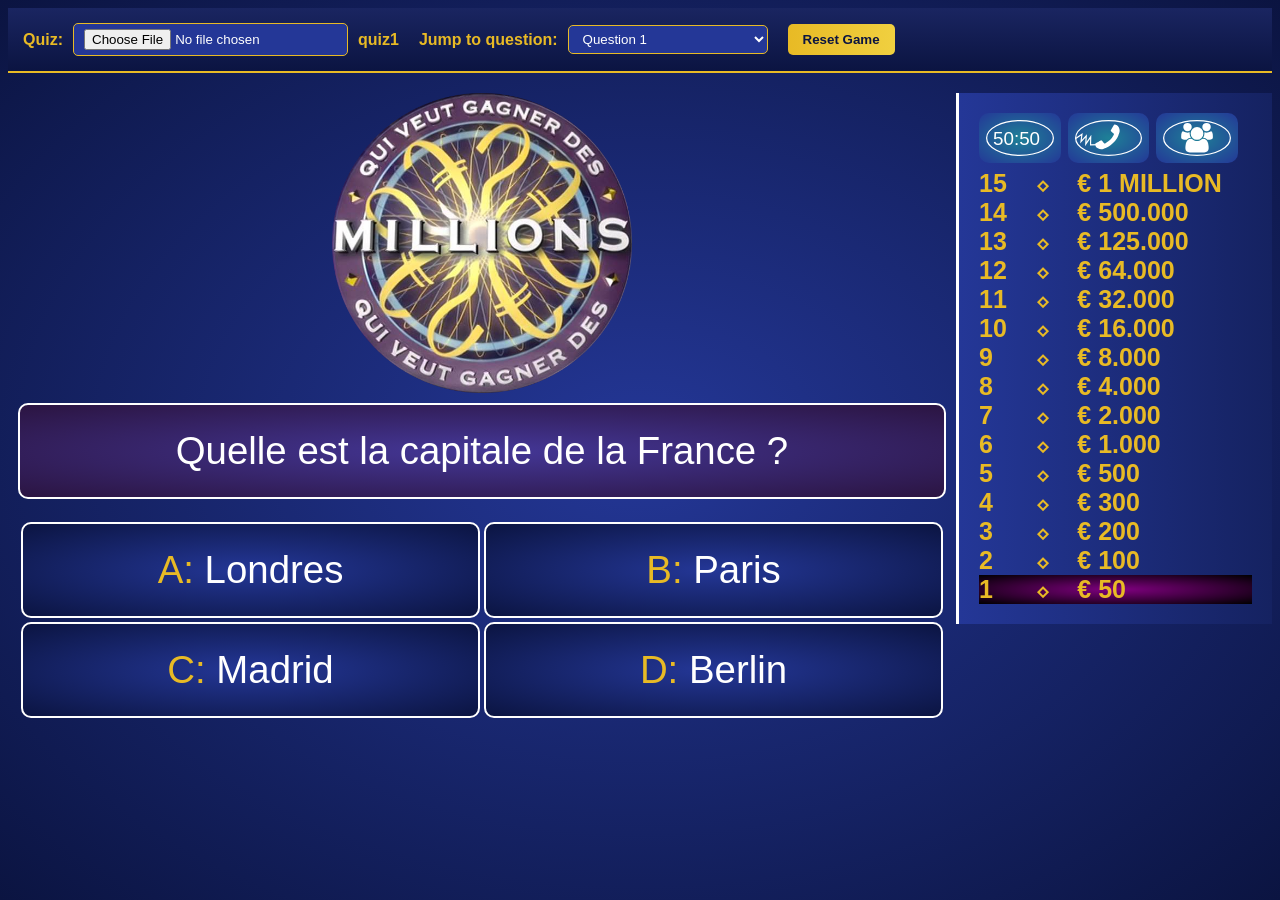
<file: index.html>
<html>
  <head>
    <meta charset="utf-8">
    <title>Qui veut gagner des millions?</title>
    <meta name="description" content="" />
    <meta name="author" content="" />
    <meta name="viewport" content="width=device-width, initial-scale=1" />

    <link href='//fonts.googleapis.com/css?family=Raleway' rel='stylesheet'>
    <link href='//fonts.googleapis.com/css?family=Aldrich' rel='stylesheet'>
    <link rel="stylesheet" href="styles/index.css" />

    <!--<link rel="icon" type="image/png" href="images/favicon.png">-->
  </head>
  <body>
    <div id="controls">
      <div id="quizSelector">
        <label for="quizFile">Quiz:</label>
        <input type="file" id="quizFile" accept=".xml" />
        <span id="currentQuiz">quiz1</span>
      </div>
      <div id="questionSelector">
        <label for="questionJump">Jump to question:</label>
        <select id="questionJump"></select>
      </div>
      <button id="resetGame">Reset Game</button>
    </div>
    <div id="main">
      <div id="logo"><img id="logoimg" width="300px" src="images/logo.png" /></div>
      <div id="qanda">
        <div id="question" class="element"></div>
        <table id="table">
          <tr>
            <td>
              <div id="element0" class="element"><span class="goldenLetter">A: </span><span id="ans1"></span></div>
            </td>
            <td width="50%">
              <div id="element1" class="element"><span class="goldenLetter">B: </span><span id="ans2"></span></div>
            </td>
          </tr>
          <tr>
            <td width="50%">
              <div id="element2" class="element"><span class="goldenLetter">C: </span><span id="ans3"></span></div>
            </td>
            <td width="50%">
              <div id="element3" class="element"><span class="goldenLetter">D: </span><span id="ans4"></span></div>
            </td>
          </tr>
        </table>
      </div>
    </div>


    <div id="ranking">
      <div id="joker">
        <img id="joker_5050" class="joker" src="images/joker_5050.svg" height="50"/>
        <img id="joker_tel" class="joker" src="images/joker_tel.svg" height="50"/>
        <img id="joker_pub" class="joker" src="images/joker_pub.svg" height="50"/>
      </div>

      <div id="r_15">15&nbsp;&nbsp;&nbsp;&nbsp;⬦&nbsp;&nbsp;&nbsp;&nbsp;€ 1 MILLION</div>
      <div id="r_14">14&nbsp;&nbsp;&nbsp;&nbsp;⬦&nbsp;&nbsp;&nbsp;&nbsp;€ 500.000</div>
      <div id="r_13">13&nbsp;&nbsp;&nbsp;&nbsp;⬦&nbsp;&nbsp;&nbsp;&nbsp;€ 125.000</div>
      <div id="r_12">12&nbsp;&nbsp;&nbsp;&nbsp;⬦&nbsp;&nbsp;&nbsp;&nbsp;€ 64.000</div>
      <div id="r_11">11&nbsp;&nbsp;&nbsp;&nbsp;⬦&nbsp;&nbsp;&nbsp;&nbsp;€ 32.000</div>
      <div id="r_10">10&nbsp;&nbsp;&nbsp;&nbsp;⬦&nbsp;&nbsp;&nbsp;&nbsp;€ 16.000</div>
      <div id="r_9">9&nbsp;&nbsp;&nbsp;&nbsp;&nbsp;&nbsp;⬦&nbsp;&nbsp;&nbsp;&nbsp;€ 8.000</div>
      <div id="r_8">8&nbsp;&nbsp;&nbsp;&nbsp;&nbsp;&nbsp;⬦&nbsp;&nbsp;&nbsp;&nbsp;€ 4.000</div>
      <div id="r_7">7&nbsp;&nbsp;&nbsp;&nbsp;&nbsp;&nbsp;⬦&nbsp;&nbsp;&nbsp;&nbsp;€ 2.000</div>
      <div id="r_6">6&nbsp;&nbsp;&nbsp;&nbsp;&nbsp;&nbsp;⬦&nbsp;&nbsp;&nbsp;&nbsp;€ 1.000</div>
      <div id="r_5">5&nbsp;&nbsp;&nbsp;&nbsp;&nbsp;&nbsp;⬦&nbsp;&nbsp;&nbsp;&nbsp;€ 500</div>
      <div id="r_4">4&nbsp;&nbsp;&nbsp;&nbsp;&nbsp;&nbsp;⬦&nbsp;&nbsp;&nbsp;&nbsp;€ 300</div>
      <div id="r_3">3&nbsp;&nbsp;&nbsp;&nbsp;&nbsp;&nbsp;⬦&nbsp;&nbsp;&nbsp;&nbsp;€ 200</div>
      <div id="r_2">2&nbsp;&nbsp;&nbsp;&nbsp;&nbsp;&nbsp;⬦&nbsp;&nbsp;&nbsp;&nbsp;€ 100</div>
      <div id="r_1">1&nbsp;&nbsp;&nbsp;&nbsp;&nbsp;&nbsp;⬦&nbsp;&nbsp;&nbsp;&nbsp;€ 50</div>
    </div>

    <script src="scripts/quizMain.js" type="text/javascript"></script>
    <noscript>
      <div class="pane-noscript">Bitte aktiviere JavaScript für die Funktionalität dieser atemberaubenden interaktiven Website!
      </div>
    </noscript>
  </body>
</html>
</file>
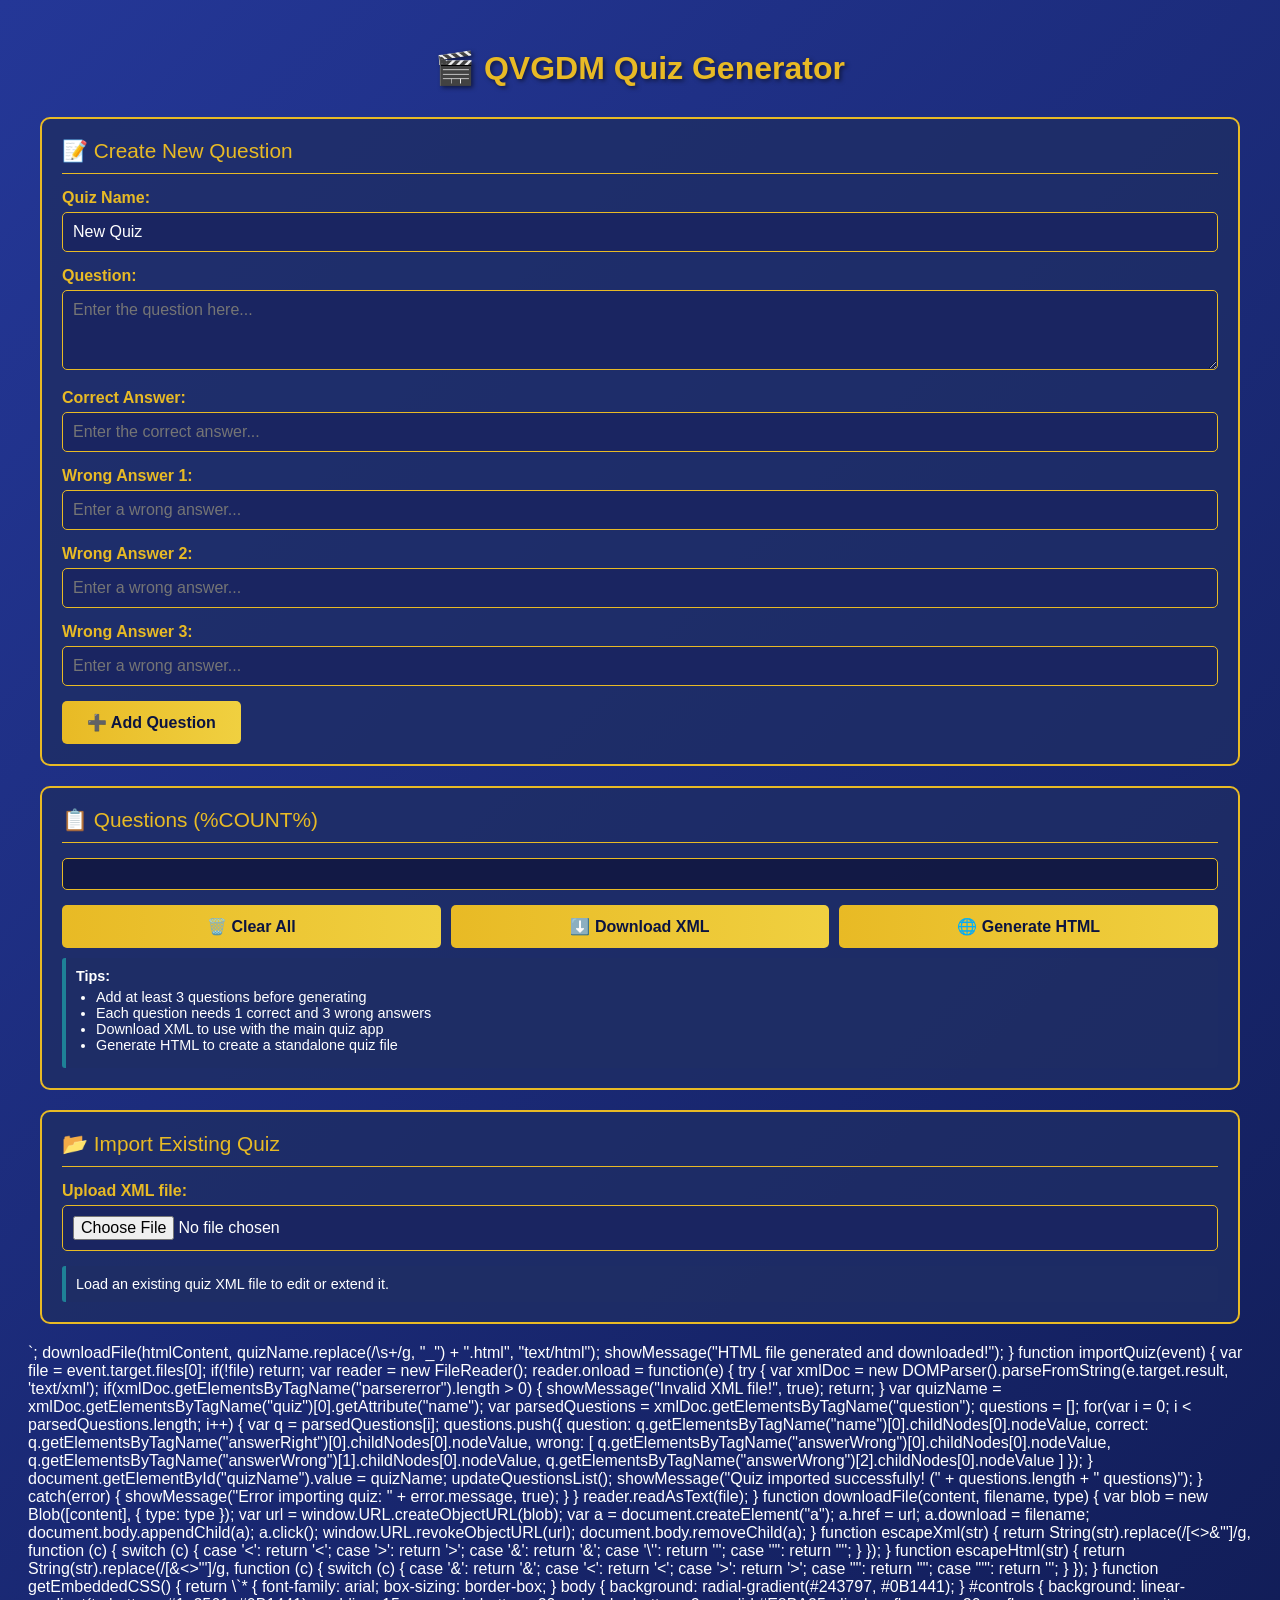
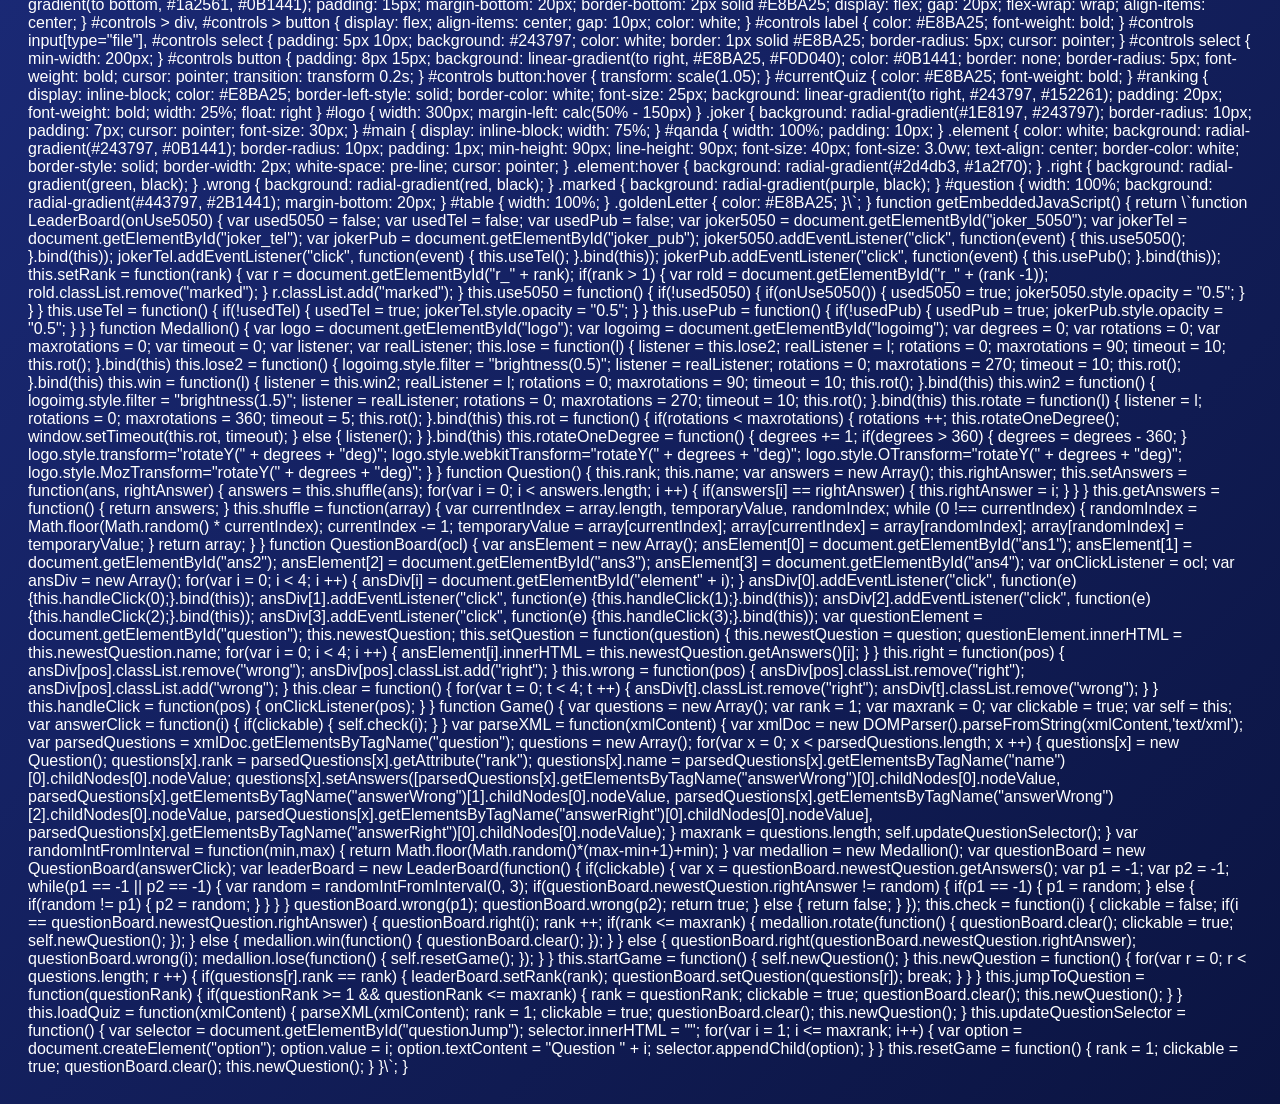
<file: quiz-generator.html>
<!DOCTYPE html>
<html>
<head>
    <meta charset="utf-8">
    <title>QVGDM Quiz Generator</title>
    <meta name="viewport" content="width=device-width, initial-scale=1" />
    <link href='//fonts.googleapis.com/css?family=Raleway' rel='stylesheet'>
    <link href='//fonts.googleapis.com/css?family=Aldrich' rel='stylesheet'>
    <style>
        * {
            font-family: Arial, sans-serif;
            box-sizing: border-box;
        }
        
        body {
            background: linear-gradient(135deg, #243797 0%, #0B1441 100%);
            color: white;
            padding: 20px;
            min-height: 100vh;
        }
        
        .container {
            max-width: 1200px;
            margin: 0 auto;
        }
        
        h1 {
            text-align: center;
            color: #E8BA25;
            margin-bottom: 30px;
            text-shadow: 2px 2px 4px rgba(0,0,0,0.5);
        }
        
        .generator-section {
            background: rgba(30, 45, 100, 0.8);
            border: 2px solid #E8BA25;
            border-radius: 10px;
            padding: 20px;
            margin-bottom: 20px;
        }
        
        .section-title {
            color: #E8BA25;
            font-size: 1.3em;
            margin-bottom: 15px;
            border-bottom: 1px solid #E8BA25;
            padding-bottom: 10px;
        }
        
        .form-group {
            margin-bottom: 15px;
        }
        
        label {
            display: block;
            color: #E8BA25;
            font-weight: bold;
            margin-bottom: 5px;
        }
        
        input[type="text"],
        input[type="file"],
        textarea,
        select {
            width: 100%;
            padding: 10px;
            background: #1a2561;
            color: white;
            border: 1px solid #E8BA25;
            border-radius: 5px;
            font-size: 1em;
        }
        
        textarea {
            resize: vertical;
            min-height: 80px;
        }
        
        button {
            background: linear-gradient(to right, #E8BA25, #F0D040);
            color: #0B1441;
            border: none;
            padding: 12px 25px;
            border-radius: 5px;
            font-weight: bold;
            cursor: pointer;
            font-size: 1em;
            transition: transform 0.2s;
        }
        
        button:hover {
            transform: scale(1.05);
        }
        
        button:active {
            transform: scale(0.95);
        }
        
        .question-list {
            background: rgba(15, 20, 60, 0.8);
            border: 1px solid #E8BA25;
            border-radius: 5px;
            padding: 15px;
            max-height: 400px;
            overflow-y: auto;
        }
        
        .question-item {
            background: rgba(30, 45, 100, 0.8);
            border-left: 4px solid #E8BA25;
            padding: 10px;
            margin-bottom: 10px;
            border-radius: 3px;
        }
        
        .question-item strong {
            color: #E8BA25;
        }
        
        .question-item button {
            padding: 5px 15px;
            margin-top: 10px;
            font-size: 0.9em;
        }
        
        .button-group {
            display: flex;
            gap: 10px;
            flex-wrap: wrap;
            margin-top: 15px;
        }
        
        .button-group button {
            flex: 1;
            min-width: 150px;
        }
        
        .success-message {
            background: rgba(0, 128, 0, 0.3);
            border: 1px solid #00AA00;
            color: #00FF00;
            padding: 10px;
            border-radius: 5px;
            margin-bottom: 15px;
            display: none;
        }
        
        .error-message {
            background: rgba(128, 0, 0, 0.3);
            border: 1px solid #AA0000;
            color: #FF6666;
            padding: 10px;
            border-radius: 5px;
            margin-bottom: 15px;
            display: none;
        }
        
        .preview-panel {
            display: grid;
            grid-template-columns: 1fr 1fr;
            gap: 20px;
        }
        
        @media (max-width: 768px) {
            .preview-panel {
                grid-template-columns: 1fr;
            }
        }
        
        .info-box {
            background: rgba(30, 45, 100, 0.6);
            border-left: 4px solid #1E8197;
            padding: 10px;
            border-radius: 3px;
            font-size: 0.9em;
            margin-top: 10px;
        }
    </style>
</head>
<body>
    <div class="container">
        <h1>🎬 QVGDM Quiz Generator</h1>
        
        <div class="generator-section">
            <div class="section-title">📝 Create New Question</div>
            
            <div id="successMessage" class="success-message"></div>
            <div id="errorMessage" class="error-message"></div>
            
            <div class="form-group">
                <label for="quizName">Quiz Name:</label>
                <input type="text" id="quizName" placeholder="e.g., My Custom Quiz" value="New Quiz">
            </div>
            
            <div class="form-group">
                <label for="questionText">Question:</label>
                <textarea id="questionText" placeholder="Enter the question here..."></textarea>
            </div>
            
            <div class="form-group">
                <label for="correctAnswer">Correct Answer:</label>
                <input type="text" id="correctAnswer" placeholder="Enter the correct answer...">
            </div>
            
            <div class="form-group">
                <label for="wrongAnswer1">Wrong Answer 1:</label>
                <input type="text" id="wrongAnswer1" placeholder="Enter a wrong answer...">
            </div>
            
            <div class="form-group">
                <label for="wrongAnswer2">Wrong Answer 2:</label>
                <input type="text" id="wrongAnswer2" placeholder="Enter a wrong answer...">
            </div>
            
            <div class="form-group">
                <label for="wrongAnswer3">Wrong Answer 3:</label>
                <input type="text" id="wrongAnswer3" placeholder="Enter a wrong answer...">
            </div>
            
            <button onclick="addQuestion()">➕ Add Question</button>
        </div>
        
        <div class="generator-section">
            <div class="section-title">📋 Questions (%COUNT%)</div>
            <div id="questionsList" class="question-list"></div>
            <div class="button-group">
                <button onclick="clearAllQuestions()">🗑️ Clear All</button>
                <button onclick="downloadXML()">⬇️ Download XML</button>
                <button onclick="generateHTML()">🌐 Generate HTML</button>
            </div>
            <div class="info-box">
                <strong>Tips:</strong>
                <ul style="margin: 5px 0; padding-left: 20px;">
                    <li>Add at least 3 questions before generating</li>
                    <li>Each question needs 1 correct and 3 wrong answers</li>
                    <li>Download XML to use with the main quiz app</li>
                    <li>Generate HTML to create a standalone quiz file</li>
                </ul>
            </div>
        </div>
        
        <div class="generator-section">
            <div class="section-title">📂 Import Existing Quiz</div>
            <div class="form-group">
                <label for="importFile">Upload XML file:</label>
                <input type="file" id="importFile" accept=".xml" onchange="importQuiz(event)">
            </div>
            <div class="info-box">
                Load an existing quiz XML file to edit or extend it.
            </div>
        </div>
    </div>
    
    <script>
        var questions = [];
        
        function showMessage(message, isError = false) {
            var msgEl = isError ? document.getElementById("errorMessage") : document.getElementById("successMessage");
            msgEl.textContent = message;
            msgEl.style.display = "block";
            setTimeout(() => {
                msgEl.style.display = "none";
            }, 4000);
        }
        
        function addQuestion() {
            var questionText = document.getElementById("questionText").value.trim();
            var correctAnswer = document.getElementById("correctAnswer").value.trim();
            var wrongAnswer1 = document.getElementById("wrongAnswer1").value.trim();
            var wrongAnswer2 = document.getElementById("wrongAnswer2").value.trim();
            var wrongAnswer3 = document.getElementById("wrongAnswer3").value.trim();
            
            if(!questionText || !correctAnswer || !wrongAnswer1 || !wrongAnswer2 || !wrongAnswer3) {
                showMessage("All fields are required!", true);
                return;
            }
            
            questions.push({
                question: questionText,
                correct: correctAnswer,
                wrong: [wrongAnswer1, wrongAnswer2, wrongAnswer3]
            });
            
            // Clear form
            document.getElementById("questionText").value = "";
            document.getElementById("correctAnswer").value = "";
            document.getElementById("wrongAnswer1").value = "";
            document.getElementById("wrongAnswer2").value = "";
            document.getElementById("wrongAnswer3").value = "";
            
            updateQuestionsList();
            showMessage("Question added successfully!");
        }
        
        function removeQuestion(index) {
            questions.splice(index, 1);
            updateQuestionsList();
            showMessage("Question removed!");
        }
        
        function clearAllQuestions() {
            if(confirm("Are you sure you want to delete all questions?")) {
                questions = [];
                updateQuestionsList();
                showMessage("All questions cleared!");
            }
        }
        
        function updateQuestionsList() {
            var listEl = document.getElementById("questionsList");
            var countEl = document.querySelector(".section-title");
            
            if(questions.length === 0) {
                listEl.innerHTML = "<p style='color: #999; text-align: center; padding: 20px;'>No questions yet. Add one to get started!</p>";
            } else {
                listEl.innerHTML = questions.map((q, i) => `
                    <div class="question-item">
                        <strong>Q${i + 1}:</strong> ${q.question}
                        <div style="margin-top: 8px; font-size: 0.9em;">
                            <div style="color: #00FF00;">✓ ${q.correct}</div>
                            <div style="color: #999;">✗ ${q.wrong[0]}</div>
                            <div style="color: #999;">✗ ${q.wrong[1]}</div>
                            <div style="color: #999;">✗ ${q.wrong[2]}</div>
                        </div>
                        <button onclick="removeQuestion(${i})">🗑️ Delete</button>
                    </div>
                `).join("");
            }
            
            countEl.innerHTML = `📋 Questions (${questions.length})`;
        }
        
        function downloadXML() {
            if(questions.length === 0) {
                showMessage("Add at least one question first!", true);
                return;
            }
            
            var quizName = document.getElementById("quizName").value || "New Quiz";
            var xml = `<?xml version="1.0" encoding="UTF-8"?>
<quiz name="${escapeXml(quizName)}">
  <questions>
`;
            
            questions.forEach((q, i) => {
                xml += `    <question rank="${i + 1}">
      <name>${escapeXml(q.question)}</name>
      <answerWrong>${escapeXml(q.wrong[0])}</answerWrong>
      <answerWrong>${escapeXml(q.wrong[1])}</answerWrong>
      <answerWrong>${escapeXml(q.wrong[2])}</answerWrong>
      <answerRight>${escapeXml(q.correct)}</answerRight>
    </question>
`;
            });
            
            xml += `  </questions>
</quiz>`;
            
            downloadFile(xml, quizName.replace(/\s+/g, "_") + ".xml", "application/xml");
            showMessage("XML file downloaded!");
        }
        
        function generateHTML() {
            if(questions.length === 0) {
                showMessage("Add at least one question first!", true);
                return;
            }
            
            var quizName = document.getElementById("quizName").value || "New Quiz";
            var xmlContent = `<?xml version="1.0" encoding="UTF-8"?>
<quiz name="${escapeXml(quizName)}">
  <questions>
`;
            
            questions.forEach((q, i) => {
                xmlContent += `    <question rank="${i + 1}">
      <name>${escapeXml(q.question)}</name>
      <answerWrong>${escapeXml(q.wrong[0])}</answerWrong>
      <answerWrong>${escapeXml(q.wrong[1])}</answerWrong>
      <answerWrong>${escapeXml(q.wrong[2])}</answerWrong>
      <answerRight>${escapeXml(q.correct)}</answerRight>
    </question>
`;
            });
            
            xmlContent += `  </questions>
</quiz>`;
            
            var htmlContent = `<!DOCTYPE html>
<html>
  <head>
    <meta charset="utf-8">
    <title>${escapeHtml(quizName)} - Qui veut gagner des millions?</title>
    <meta name="description" content="${escapeHtml(quizName)} Quiz" />
    <meta name="viewport" content="width=device-width, initial-scale=1" />
    <link href='//fonts.googleapis.com/css?family=Raleway' rel='stylesheet'>
    <link href='//fonts.googleapis.com/css?family=Aldrich' rel='stylesheet'>
    <style>
${getEmbeddedCSS()}
    </style>
  </head>
  <body>
    <div id="controls">
      <div id="quizSelector">
        <label for="quizFile">Quiz:</label>
        <input type="file" id="quizFile" accept=".xml" />
        <span id="currentQuiz">${escapeHtml(quizName)}</span>
      </div>
      <div id="questionSelector">
        <label for="questionJump">Jump to question:</label>
        <select id="questionJump"></select>
      </div>
      <button id="resetGame">Reset Game</button>
    </div>
    <div id="main">
      <div id="logo"><img id="logoimg" width="300px" src="[data-uri]" /></div>
      <div id="qanda">
        <div id="question" class="element"></div>
        <table id="table">
          <tr>
            <td>
              <div id="element0" class="element"><span class="goldenLetter">A: </span><span id="ans1"></span></div>
            </td>
            <td width="50%">
              <div id="element1" class="element"><span class="goldenLetter">B: </span><span id="ans2"></span></div>
            </td>
          </tr>
          <tr>
            <td width="50%">
              <div id="element2" class="element"><span class="goldenLetter">C: </span><span id="ans3"></span></div>
            </td>
            <td width="50%">
              <div id="element3" class="element"><span class="goldenLetter">D: </span><span id="ans4"></span></div>
            </td>
          </tr>
        </table>
      </div>
    </div>

    <div id="ranking">
      <div id="joker">
        <span class="joker" id="joker_5050" title="50/50">🔸</span>
        <span class="joker" id="joker_tel" title="Phone">📞</span>
        <span class="joker" id="joker_pub" title="Poll">📊</span>
      </div>

      <div id="r_15">15&nbsp;&nbsp;&nbsp;&nbsp;⬦&nbsp;&nbsp;&nbsp;&nbsp;€ 1 MILLION</div>
      <div id="r_14">14&nbsp;&nbsp;&nbsp;&nbsp;⬦&nbsp;&nbsp;&nbsp;&nbsp;€ 500.000</div>
      <div id="r_13">13&nbsp;&nbsp;&nbsp;&nbsp;⬦&nbsp;&nbsp;&nbsp;&nbsp;€ 125.000</div>
      <div id="r_12">12&nbsp;&nbsp;&nbsp;&nbsp;⬦&nbsp;&nbsp;&nbsp;&nbsp;€ 64.000</div>
      <div id="r_11">11&nbsp;&nbsp;&nbsp;&nbsp;⬦&nbsp;&nbsp;&nbsp;&nbsp;€ 32.000</div>
      <div id="r_10">10&nbsp;&nbsp;&nbsp;&nbsp;⬦&nbsp;&nbsp;&nbsp;&nbsp;€ 16.000</div>
      <div id="r_9">9&nbsp;&nbsp;&nbsp;&nbsp;&nbsp;&nbsp;⬦&nbsp;&nbsp;&nbsp;&nbsp;€ 8.000</div>
      <div id="r_8">8&nbsp;&nbsp;&nbsp;&nbsp;&nbsp;&nbsp;⬦&nbsp;&nbsp;&nbsp;&nbsp;€ 4.000</div>
      <div id="r_7">7&nbsp;&nbsp;&nbsp;&nbsp;&nbsp;&nbsp;⬦&nbsp;&nbsp;&nbsp;&nbsp;€ 2.000</div>
      <div id="r_6">6&nbsp;&nbsp;&nbsp;&nbsp;&nbsp;&nbsp;⬦&nbsp;&nbsp;&nbsp;&nbsp;€ 1.000</div>
      <div id="r_5">5&nbsp;&nbsp;&nbsp;&nbsp;&nbsp;&nbsp;⬦&nbsp;&nbsp;&nbsp;&nbsp;€ 500</div>
      <div id="r_4">4&nbsp;&nbsp;&nbsp;&nbsp;&nbsp;&nbsp;⬦&nbsp;&nbsp;&nbsp;&nbsp;€ 300</div>
      <div id="r_3">3&nbsp;&nbsp;&nbsp;&nbsp;&nbsp;&nbsp;⬦&nbsp;&nbsp;&nbsp;&nbsp;€ 200</div>
      <div id="r_2">2&nbsp;&nbsp;&nbsp;&nbsp;&nbsp;&nbsp;⬦&nbsp;&nbsp;&nbsp;&nbsp;€ 100</div>
      <div id="r_1">1&nbsp;&nbsp;&nbsp;&nbsp;&nbsp;&nbsp;⬦&nbsp;&nbsp;&nbsp;&nbsp;€ 50</div>
    </div>

    <script>
${getEmbeddedJavaScript()}
    </script>
    
    <script>
    // Embedded quiz data
    var embeddedQuizData = \`${xmlContent}\`;
    var game = new Game();
    game.loadQuiz(embeddedQuizData);
    
    // Setup UI event listeners
    document.getElementById("questionJump").addEventListener("change", function(e) {
      game.jumpToQuestion(parseInt(this.value));
    });

    document.getElementById("quizFile").addEventListener("change", function(e) {
      var file = e.target.files[0];
      if(file) {
        var reader = new FileReader();
        reader.onload = function(event) {
          game.loadQuiz(event.target.result);
          document.getElementById("currentQuiz").textContent = file.name.replace(".xml", "");
        }
        reader.readAsText(file);
      }
    });

    document.getElementById("resetGame").addEventListener("click", function() {
      game.resetGame();
    });
    </script>
  </body>
</html>`;
            
            downloadFile(htmlContent, quizName.replace(/\s+/g, "_") + ".html", "text/html");
            showMessage("HTML file generated and downloaded!");
        }
        
        function importQuiz(event) {
            var file = event.target.files[0];
            if(!file) return;
            
            var reader = new FileReader();
            reader.onload = function(e) {
                try {
                    var xmlDoc = new DOMParser().parseFromString(e.target.result, 'text/xml');
                    if(xmlDoc.getElementsByTagName("parsererror").length > 0) {
                        showMessage("Invalid XML file!", true);
                        return;
                    }
                    
                    var quizName = xmlDoc.getElementsByTagName("quiz")[0].getAttribute("name");
                    var parsedQuestions = xmlDoc.getElementsByTagName("question");
                    
                    questions = [];
                    for(var i = 0; i < parsedQuestions.length; i++) {
                        var q = parsedQuestions[i];
                        questions.push({
                            question: q.getElementsByTagName("name")[0].childNodes[0].nodeValue,
                            correct: q.getElementsByTagName("answerRight")[0].childNodes[0].nodeValue,
                            wrong: [
                                q.getElementsByTagName("answerWrong")[0].childNodes[0].nodeValue,
                                q.getElementsByTagName("answerWrong")[1].childNodes[0].nodeValue,
                                q.getElementsByTagName("answerWrong")[2].childNodes[0].nodeValue
                            ]
                        });
                    }
                    
                    document.getElementById("quizName").value = quizName;
                    updateQuestionsList();
                    showMessage("Quiz imported successfully! (" + questions.length + " questions)");
                } catch(error) {
                    showMessage("Error importing quiz: " + error.message, true);
                }
            }
            reader.readAsText(file);
        }
        
        function downloadFile(content, filename, type) {
            var blob = new Blob([content], { type: type });
            var url = window.URL.createObjectURL(blob);
            var a = document.createElement("a");
            a.href = url;
            a.download = filename;
            document.body.appendChild(a);
            a.click();
            window.URL.revokeObjectURL(url);
            document.body.removeChild(a);
        }
        
        function escapeXml(str) {
            return String(str).replace(/[<>&'"]/g, function (c) {
                switch (c) {
                    case '<': return '&lt;';
                    case '>': return '&gt;';
                    case '&': return '&amp;';
                    case '\'': return '&apos;';
                    case '"': return '&quot;';
                }
            });
        }
        
        function escapeHtml(str) {
            return String(str).replace(/[&<>"']/g, function (c) {
                switch (c) {
                    case '&': return '&amp;';
                    case '<': return '&lt;';
                    case '>': return '&gt;';
                    case '"': return '&quot;';
                    case "'": return '&#039;';
                }
            });
        }
        
        function getEmbeddedCSS() {
            return \`* {
  font-family: arial;
  box-sizing: border-box;
}

body {
  background: radial-gradient(#243797, #0B1441);
}

#controls {
  background: linear-gradient(to bottom, #1a2561, #0B1441);
  padding: 15px;
  margin-bottom: 20px;
  border-bottom: 2px solid #E8BA25;
  display: flex;
  gap: 20px;
  flex-wrap: wrap;
  align-items: center;
}

#controls > div, #controls > button {
  display: flex;
  align-items: center;
  gap: 10px;
  color: white;
}

#controls label {
  color: #E8BA25;
  font-weight: bold;
}

#controls input[type="file"],
#controls select {
  padding: 5px 10px;
  background: #243797;
  color: white;
  border: 1px solid #E8BA25;
  border-radius: 5px;
  cursor: pointer;
}

#controls select {
  min-width: 200px;
}

#controls button {
  padding: 8px 15px;
  background: linear-gradient(to right, #E8BA25, #F0D040);
  color: #0B1441;
  border: none;
  border-radius: 5px;
  font-weight: bold;
  cursor: pointer;
  transition: transform 0.2s;
}

#controls button:hover {
  transform: scale(1.05);
}

#currentQuiz {
  color: #E8BA25;
  font-weight: bold;
}

#ranking {
  display: inline-block;
  color: #E8BA25;
  border-left-style: solid;
  border-color: white;
  font-size: 25px;
  background: linear-gradient(to right, #243797, #152261);
  padding: 20px;
  font-weight: bold;
  width: 25%;
  float: right
}

#logo {
  width: 300px;
  margin-left: calc(50% - 150px)
}

.joker {
  background: radial-gradient(#1E8197, #243797);
  border-radius: 10px;
  padding: 7px;
  cursor: pointer;
  font-size: 30px;
}

#main {
  display: inline-block;
  width: 75%;
}

#qanda {
  width: 100%;
  padding: 10px;
}

.element {
  color: white;
  background: radial-gradient(#243797, #0B1441);
  border-radius: 10px;
  padding: 1px;
  min-height: 90px;
  line-height: 90px;
  font-size: 40px;
  font-size: 3.0vw;
  text-align: center;
  border-color: white;
  border-style: solid;
  border-width: 2px;
  white-space: pre-line;
  cursor: pointer;
}

.element:hover {
  background: radial-gradient(#2d4db3, #1a2f70);
}

.right {
  background: radial-gradient(green, black);
}

.wrong {
  background: radial-gradient(red, black);
}

.marked {
  background: radial-gradient(purple, black);
}

#question {
  width: 100%;
  background: radial-gradient(#443797, #2B1441);
  margin-bottom: 20px;
}

#table {
  width: 100%;
}

.goldenLetter {
  color: #E8BA25;
}\`;
        }
        
        function getEmbeddedJavaScript() {
            return \`function LeaderBoard(onUse5050) {
  var used5050 = false;
  var usedTel = false;
  var usedPub = false;

  var joker5050 = document.getElementById("joker_5050");
  var jokerTel = document.getElementById("joker_tel");
  var jokerPub =  document.getElementById("joker_pub");
  joker5050.addEventListener("click", function(event) {
    this.use5050();
  }.bind(this));
  jokerTel.addEventListener("click", function(event) {
    this.useTel();
  }.bind(this));
  jokerPub.addEventListener("click", function(event) {
    this.usePub();
  }.bind(this));

  this.setRank = function(rank) {
    var r = document.getElementById("r_" + rank);
    if(rank > 1) {
      var rold = document.getElementById("r_" + (rank -1));
      rold.classList.remove("marked");
    }
    r.classList.add("marked");
  }
  this.use5050 = function() {
    if(!used5050) {
      if(onUse5050()) {
        used5050 = true;
        joker5050.style.opacity = "0.5";
      }
    }
  }
  this.useTel = function() {
    if(!usedTel) {
      usedTel = true;
      jokerTel.style.opacity = "0.5";
    }
  }
  this.usePub = function() {
    if(!usedPub) {
      usedPub = true;
      jokerPub.style.opacity = "0.5";
    }
  }
}

function Medallion() {
  var logo = document.getElementById("logo");
  var logoimg = document.getElementById("logoimg");
  var degrees = 0;
  var rotations = 0;
  var maxrotations = 0;
  var timeout = 0;
  var listener;
  var realListener;
  this.lose = function(l) {
    listener = this.lose2;
    realListener = l;
    rotations = 0;
    maxrotations = 90;
    timeout = 10;
    this.rot();
  }.bind(this)
  this.lose2 = function() {
    logoimg.style.filter = "brightness(0.5)";
    listener = realListener;
    rotations = 0;
    maxrotations = 270;
    timeout = 10;
    this.rot();
  }.bind(this)
  this.win = function(l) {
    listener = this.win2;
    realListener = l;
    rotations = 0;
    maxrotations = 90;
    timeout = 10;
    this.rot();
  }.bind(this)
  this.win2 = function() {
    logoimg.style.filter = "brightness(1.5)";
    listener = realListener;
    rotations = 0;
    maxrotations = 270;
    timeout = 10;
    this.rot();
  }.bind(this)
  this.rotate = function(l) {
    listener = l;
    rotations = 0;
    maxrotations = 360;
    timeout = 5;
    this.rot();
  }.bind(this)
  this.rot = function() {
    if(rotations < maxrotations) {
      rotations ++;
      this.rotateOneDegree();
      window.setTimeout(this.rot, timeout);
    }
    else {
      listener();
    }
  }.bind(this)
  this.rotateOneDegree = function() {
    degrees += 1;
    if(degrees > 360) {
      degrees = degrees - 360;
    }
    logo.style.transform="rotateY(" + degrees + "deg)";
    logo.style.webkitTransform="rotateY(" + degrees + "deg)";
    logo.style.OTransform="rotateY(" + degrees + "deg)";
    logo.style.MozTransform="rotateY(" + degrees + "deg)";
  }
}

function Question() {
  this.rank;
  this.name;
  var answers = new Array();
  this.rightAnswer;
  this.setAnswers = function(ans, rightAnswer) {
    answers = this.shuffle(ans);
    for(var i = 0; i < answers.length; i ++) {
      if(answers[i] == rightAnswer) {
        this.rightAnswer = i;
      }
    }
  }
  this.getAnswers = function() {
    return answers;
  }
  this.shuffle = function(array) {
    var currentIndex = array.length, temporaryValue, randomIndex;
    while (0 !== currentIndex) {
      randomIndex = Math.floor(Math.random() * currentIndex);
      currentIndex -= 1;
      temporaryValue = array[currentIndex];
      array[currentIndex] = array[randomIndex];
      array[randomIndex] = temporaryValue;
    }
    return array;
  }
}

function QuestionBoard(ocl) {
  var ansElement = new Array();
  ansElement[0] = document.getElementById("ans1");
  ansElement[1] = document.getElementById("ans2");
  ansElement[2] = document.getElementById("ans3");
  ansElement[3] = document.getElementById("ans4");
  var onClickListener = ocl;
  var ansDiv = new Array();
  for(var i = 0; i < 4; i ++) {
    ansDiv[i] = document.getElementById("element" + i);
  }
  ansDiv[0].addEventListener("click", function(e) {this.handleClick(0);}.bind(this));
  ansDiv[1].addEventListener("click", function(e) {this.handleClick(1);}.bind(this));
  ansDiv[2].addEventListener("click", function(e) {this.handleClick(2);}.bind(this));
  ansDiv[3].addEventListener("click", function(e) {this.handleClick(3);}.bind(this));

  var questionElement = document.getElementById("question");
  this.newestQuestion;

  this.setQuestion = function(question) {
    this.newestQuestion = question;
    questionElement.innerHTML = this.newestQuestion.name;
    for(var i = 0; i < 4; i ++) {
      ansElement[i].innerHTML = this.newestQuestion.getAnswers()[i];
    }
  }
  this.right = function(pos) {
    ansDiv[pos].classList.remove("wrong");
    ansDiv[pos].classList.add("right");
  }
  this.wrong = function(pos) {
    ansDiv[pos].classList.remove("right");
    ansDiv[pos].classList.add("wrong");
  }
  this.clear = function() {
    for(var t = 0; t < 4; t ++) {
      ansDiv[t].classList.remove("right");
      ansDiv[t].classList.remove("wrong");
    }
  }

  this.handleClick = function(pos) {
    onClickListener(pos);
  }
}

function Game() {
  var questions = new Array();
  var rank = 1;
  var maxrank = 0;
  var clickable = true;
  var self = this;
  
  var answerClick = function(i) {
    if(clickable) {
        self.check(i);
    }
  }
  
  var parseXML = function(xmlContent) {
    var xmlDoc = new DOMParser().parseFromString(xmlContent,'text/xml');
    var parsedQuestions = xmlDoc.getElementsByTagName("question");
    questions = new Array();
    for(var x = 0; x < parsedQuestions.length; x ++) {
      questions[x] = new Question();
      questions[x].rank = parsedQuestions[x].getAttribute("rank");
      questions[x].name = parsedQuestions[x].getElementsByTagName("name")[0].childNodes[0].nodeValue;
      questions[x].setAnswers([parsedQuestions[x].getElementsByTagName("answerWrong")[0].childNodes[0].nodeValue,
      parsedQuestions[x].getElementsByTagName("answerWrong")[1].childNodes[0].nodeValue,
      parsedQuestions[x].getElementsByTagName("answerWrong")[2].childNodes[0].nodeValue,
    parsedQuestions[x].getElementsByTagName("answerRight")[0].childNodes[0].nodeValue],
      parsedQuestions[x].getElementsByTagName("answerRight")[0].childNodes[0].nodeValue);
    }
    maxrank = questions.length;
    self.updateQuestionSelector();
  }

  var randomIntFromInterval = function(min,max) {
    return Math.floor(Math.random()*(max-min+1)+min);
  }
  
  var medallion = new Medallion();
  var questionBoard = new QuestionBoard(answerClick);
  var leaderBoard = new LeaderBoard(function() {
    if(clickable) {
      var x = questionBoard.newestQuestion.getAnswers();
      var p1 = -1;
      var p2 = -1;
      while(p1 == -1 || p2 == -1) {
        var random = randomIntFromInterval(0, 3);
        if(questionBoard.newestQuestion.rightAnswer != random) {
          if(p1 == -1) {
            p1 = random;
          }
          else {
            if(random != p1) {
              p2 = random;
            }
          }
        }
      }
      questionBoard.wrong(p1);
      questionBoard.wrong(p2);
      return true;
    }
    else {
      return false;
    }
  });

  this.check = function(i) {
    clickable = false;
    if(i == questionBoard.newestQuestion.rightAnswer) {
      questionBoard.right(i);
      rank ++;
      if(rank <= maxrank) {
        medallion.rotate(function() {
          questionBoard.clear();
          clickable = true;
          self.newQuestion();
        });
      }
      else {
        medallion.win(function() {
          questionBoard.clear();
        });
      }
    }
    else {
      questionBoard.right(questionBoard.newestQuestion.rightAnswer);
      questionBoard.wrong(i);
      medallion.lose(function() {
        self.resetGame();
      });
    }
  }

  this.startGame = function() {
    self.newQuestion();
  }
  
  this.newQuestion = function() {
    for(var r = 0; r < questions.length; r ++) {
      if(questions[r].rank == rank) {
        leaderBoard.setRank(rank);
        questionBoard.setQuestion(questions[r]);
        break;
      }
    }
  }
  
  this.jumpToQuestion = function(questionRank) {
    if(questionRank >= 1 && questionRank <= maxrank) {
      rank = questionRank;
      clickable = true;
      questionBoard.clear();
      this.newQuestion();
    }
  }
  
  this.loadQuiz = function(xmlContent) {
    parseXML(xmlContent);
    rank = 1;
    clickable = true;
    questionBoard.clear();
    this.newQuestion();
  }
  
  this.updateQuestionSelector = function() {
    var selector = document.getElementById("questionJump");
    selector.innerHTML = "";
    for(var i = 1; i <= maxrank; i++) {
      var option = document.createElement("option");
      option.value = i;
      option.textContent = "Question " + i;
      selector.appendChild(option);
    }
  }
  
  this.resetGame = function() {
    rank = 1;
    clickable = true;
    questionBoard.clear();
    this.newQuestion();
  }
}\`;
        }
    </script>
</body>
</html>
</file>
<file: styles/index.css>
* {
  font-family: arial;
  box-sizing: border-box;
}

body {
  background: radial-gradient(#243797, #0B1441);
}

#controls {
  background: linear-gradient(to bottom, #1a2561, #0B1441);
  padding: 15px;
  margin-bottom: 20px;
  border-bottom: 2px solid #E8BA25;
  display: flex;
  gap: 20px;
  flex-wrap: wrap;
  align-items: center;
}

#controls > div, #controls > button {
  display: flex;
  align-items: center;
  gap: 10px;
  color: white;
}

#controls label {
  color: #E8BA25;
  font-weight: bold;
}

#controls input[type="file"],
#controls select {
  padding: 5px 10px;
  background: #243797;
  color: white;
  border: 1px solid #E8BA25;
  border-radius: 5px;
  cursor: pointer;
}

#controls select {
  min-width: 200px;
}

#controls button {
  padding: 8px 15px;
  background: linear-gradient(to right, #E8BA25, #F0D040);
  color: #0B1441;
  border: none;
  border-radius: 5px;
  font-weight: bold;
  cursor: pointer;
  transition: transform 0.2s;
}

#controls button:hover {
  transform: scale(1.05);
}

#currentQuiz {
  color: #E8BA25;
  font-weight: bold;
}

#ranking {
  display: inline-block;
  color: #E8BA25;
  border-left-style: solid;
  border-color: white;
  font-size: 25px;
  background: linear-gradient(to right, #243797, #152261);
  padding: 20px;
  font-weight: bold;
  width: 25%;
  float: right
}

#logo {
  width: 300px;
  margin-left: calc(50% - 150px)
}

.joker {
  background: radial-gradient(#1E8197, #243797);
  border-radius: 10px;
  padding: 7px;
}

#main {
  display: inline-block;
  width: 75%;
}

#qanda {
  width: 100%;
  padding: 10px;
}

.element {
  color: white;
  background: radial-gradient(#243797, #0B1441);
  border-radius: 10px;
  padding: 1px;
  min-height: 90px;
  line-height: 90px;
  font-size: 40px;
  font-size: 3.0vw;
  text-align: center;
  border-color: white;
  border-style: solid;
  border-width: 2px;
  white-space: pre-line;
}

.right {
  background: radial-gradient(green, black);
}

.wrong {
  background: radial-gradient(red, black);
}

.marked {
  background: radial-gradient(purple, black);
}

#question {
  width: 100%;
  background: radial-gradient(#443797, #2B1441);
  margin-bottom: 20px;
}

#table {
  width: 100%;
}

.goldenLetter {
  color: #E8BA25;
}
</file>
